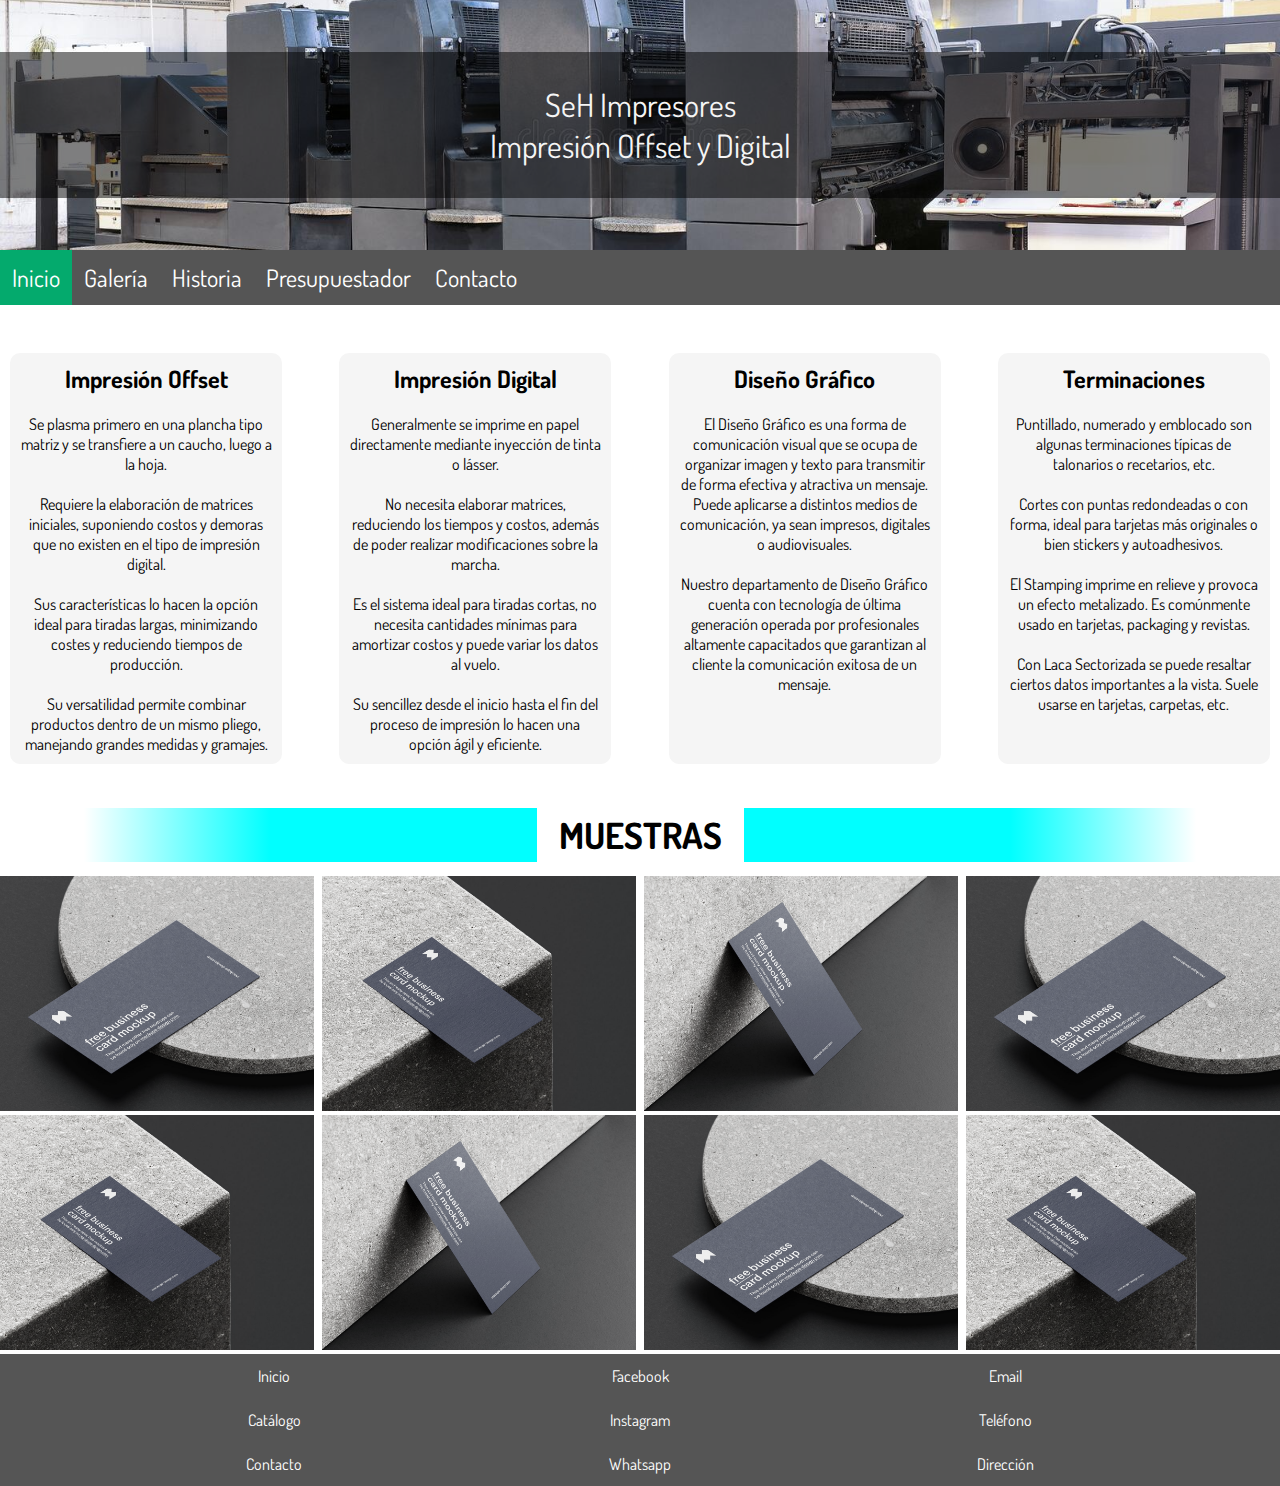
<file: index.html>
<!DOCTYPE html>
<html lang="en">

<head>
    <meta charset="UTF-8">
    <meta http-equiv="X-UA-Compatible" content="IE=edge">
    <meta name="viewport" content="width=device-width, initial-scale=1.0">
    <link rel="stylesheet" href="main.css">

    <title>SeH Impresores - Inicio</title>

    <link rel="stylesheet" href="https://use.fontawesome.com/releases/v5.8.1/css/all.css" integrity="sha384-50oBUHEmvpQ+1lW4y57PTFmhCaXp0ML5d60M1M7uH2+nqUivzIebhndOJK28anvf" crossorigin="anonymous">

    <link rel="preconnect" href="https://fonts.googleapis.com">
    <link rel="preconnect" href="https://fonts.gstatic.com" crossorigin>
    <link href="https://fonts.googleapis.com/css2?family=Dosis:wght@600&display=swap" rel="stylesheet">

</head>

<body>
    <div id="main">

        <header class="section">
            <div id="main-photo">
                <div id="title">
                    <span>SeH Impresores</span>
                    <br>
                    <span>Impresión Offset y Digital</span>
                </div>
            </div>

        </header>

        <div class="navbar">
            <a href="#" class="active"><i class="fa fa-fw fa-home"></i> Inicio</a>
            <a href="gallery.html"><i class="fas fa-tags"></i> Galería</a>
            <a href="history.html"><i class="fas fa-university"></i> Historia</a>
            <a href="budget.html"><i class="fas fa-wallet"></i> Presupuestador</a>
            <a href="contact.html"><i class="fas fa-id-card-alt"></i> Contacto</a>
        </div>

        <div class="section" id="menu">
            <div class="menuitem" id="offset">
                <i class="fas fa-fill-drip" id="offset-icon"></i>
                <h2>Impresión Offset</h2>
                <br>
                <li>Se plasma primero en una plancha tipo matriz y se transfiere a un caucho, luego a la hoja.</li>
                <br>
                <li>Requiere la elaboración de matrices iniciales, suponiendo costos y demoras que no existen en el tipo de impresión digital.</li>
                <br>
                <li>Sus características lo hacen la opción ideal para tiradas largas, minimizando costes y reduciendo tiempos de producción.</li>
                <br>
                <li>Su versatilidad permite combinar productos dentro de un mismo pliego, manejando grandes medidas y gramajes.
                </li>
            </div>
            <div class="menuitem" id="digital">
                <i class="fas fa-tint" id="digital-icon"></i>
                <h2>Impresión Digital</h2><br>
                <li>Generalmente se imprime en papel directamente mediante inyección de tinta o lásser.</li><br>
                <li>No necesita elaborar matrices, reduciendo los tiempos y costos, además de poder realizar modificaciones sobre la marcha.</li><br>
                <li>Es el sistema ideal para tiradas cortas, no necesita cantidades mínimas para amortizar costos y puede variar los datos al vuelo.</li><br>
                <li>Su sencillez desde el inicio hasta el fin del proceso de impresión lo hacen una opción ágil y eficiente.
                </li>
            </div>
            <div class="menuitem" id="design">
                <i class="fas fa-pencil-ruler" id="design-icon"></i>
                <h2>Diseño Gráfico</h2><br>
                <p>El Diseño Gráfico es una forma de comunicación visual que se ocupa de organizar imagen y texto para transmitir de forma efectiva y atractiva un mensaje. Puede aplicarse a distintos medios de comunicación, ya sean impresos, digitales o
                    audiovisuales.
                </p><br>
                <p>Nuestro departamento de Diseño Gráfico cuenta con tecnología de última generación operada por profesionales altamente capacitados que garantizan al cliente la comunicación exitosa de un mensaje.
                </p>
            </div>
            <div class="menuitem" id="extras">
                <i class="fas fa-cogs" id="extras-icon"></i>
                <h2>Terminaciones</h2><br>
                <li>Puntillado, numerado y emblocado son algunas terminaciones típicas de talonarios o recetarios, etc.
                </li><br>
                <li>Cortes con puntas redondeadas o con forma, ideal para tarjetas más originales o bien stickers y autoadhesivos.
                </li><br>
                <li>El Stamping imprime en relieve y provoca un efecto metalizado. Es comúnmente usado en tarjetas, packaging y revistas.</li><br>
                <li>Con Laca Sectorizada se puede resaltar ciertos datos importantes a la vista. Suele usarse en tarjetas, carpetas, etc.
                </li>
            </div>
        </div>


        <div id="gallery-title">
            <span id="gallery-title-bar-left"></span>
            <h2 class="title-hover">MUESTRAS</h2>
            <span id="gallery-title-bar-right"></span>
        </div>

        <div id="gallery">
            <div class="foto insta-img inflex">
                <a href="" class="mockup"><img src="card1.jpg" alt=""></a>
            </div>
            <div class="foto insta-img inflex">
                <a href="" class="mockup"><img src="card2.jpg" alt=""></a>
            </div>
            <div class="foto insta-img inflex">
                <a href="" class="mockup"><img src="card3.jpg" alt=""></a>
            </div>
            <div class="foto insta-img inflex">
                <a href="" class="mockup"><img src="card1.jpg" alt=""></a>
            </div>
            <div class="foto insta-img inflex">
                <a href="" class="mockup"><img src="card2.jpg" alt=""></a>
            </div>
            <div class="foto insta-img inflex">
                <a href="" class="mockup"><img src="card3.jpg" alt=""></a>
            </div>
            <div class="foto insta-img inflex">
                <a href="" class="mockup"><img src="card1.jpg" alt=""></a>
            </div>
            <div class="foto insta-img inflex">
                <a href="" class="mockup"><img src="card2.jpg" alt=""></a>
            </div>

        </div>
        <div class="footer">
            <div class="foot">
                <a href="#" class=""><i class="fa fa-fw fa-home"></i> Inicio</a>
                <a href="gallery.html" class=""><i class="fa fa-tags"></i> Catálogo</a>
                <a href="contact.html" class=""><i class="fa fa-id-card-alt"></i> Contacto</a>
            </div>
            <div class="foot">
                <a href="https://m.facebook.com/sehimpresores/?locale2=es_LA" class=""><i class="fab fa-facebook"></i> Facebook</a>
                <a href="https://www.instagram.com/sehimpresores/?hl=es" class=""><i class="fab fa-instagram"></i> Instagram</a>
                <a href="#" class=""><i class="fab fa-whatsapp"></i> Whatsapp</a>
            </div>
            <div class="foot">
                <a href="mailto:sehimpresores@gmail.com?Subject=Consulta%20vía%20Web" class=""><i class="far fa-envelope"></i> Email</a>
                <a href="#" class=""><i class="fas fa-phone"></i> Teléfono</a>
                <a href="#" class=""><i class="fas fa-map-marked-alt"></i> Dirección</a>
            </div>
        </div>
    </div>
    <script src="main.js"></script>
</body>

</html>
</file>
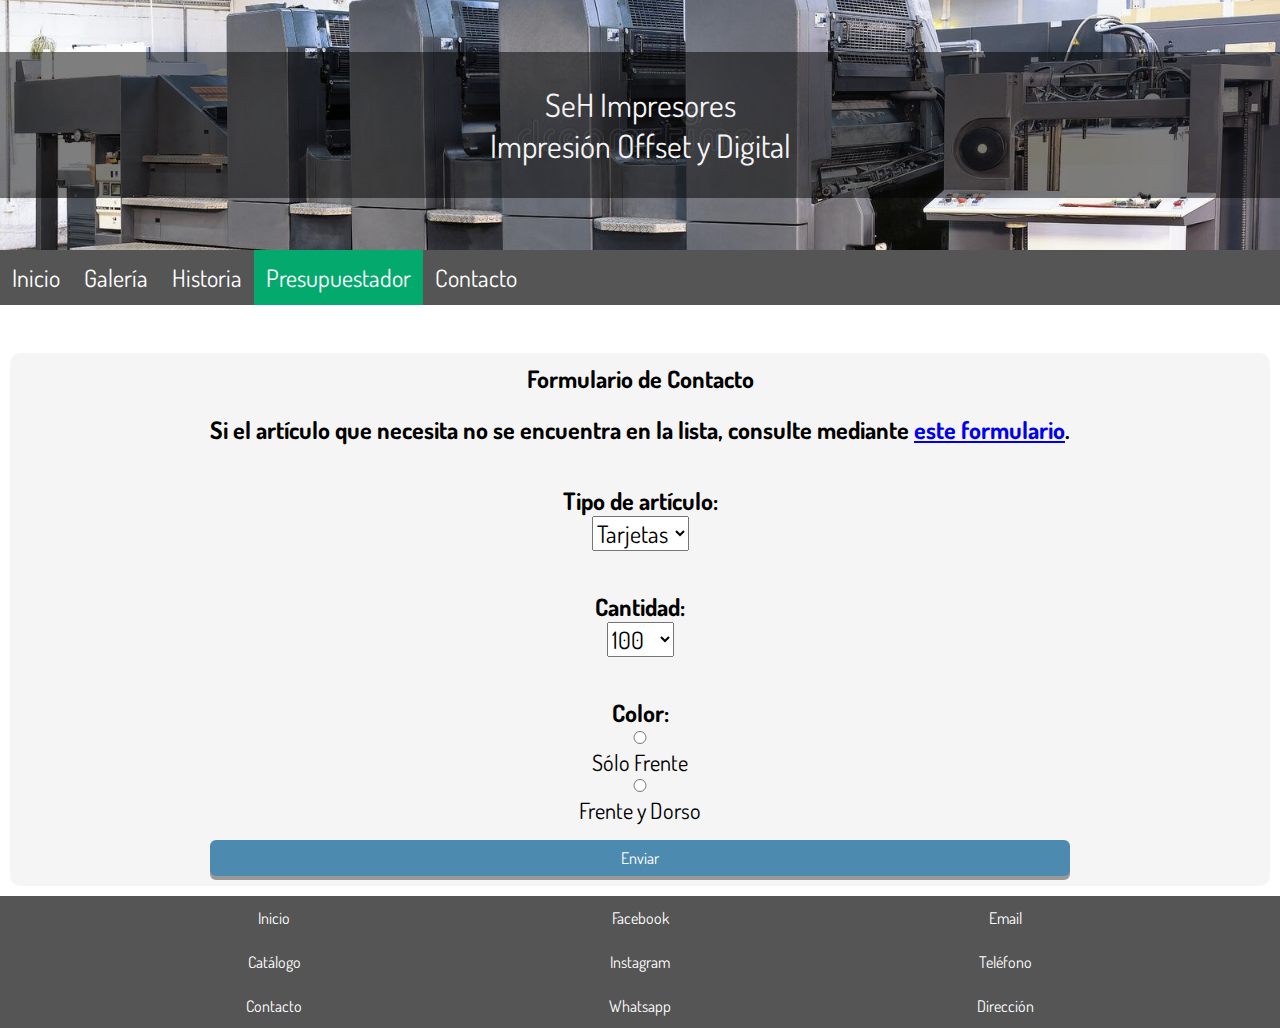
<file: budget.html>
<!DOCTYPE html>
<html lang="en">

<head>
    <meta charset="UTF-8">
    <meta http-equiv="X-UA-Compatible" content="IE=edge">
    <meta name="viewport" content="width=device-width, initial-scale=1.0">
    <link rel="stylesheet" href="main.css">

    <title>SeH Impresores - Contacto</title>

    <link rel="stylesheet" href="https://use.fontawesome.com/releases/v5.8.1/css/all.css" integrity="sha384-50oBUHEmvpQ+1lW4y57PTFmhCaXp0ML5d60M1M7uH2+nqUivzIebhndOJK28anvf" crossorigin="anonymous">

    <link rel="preconnect" href="https://fonts.googleapis.com">
    <link rel="preconnect" href="https://fonts.gstatic.com" crossorigin>
    <link href="https://fonts.googleapis.com/css2?family=Dosis:wght@600&display=swap" rel="stylesheet">
</head>

<body>
    <div id="main">
        <header class="section">
            <div id="main-photo">
                <div id="title">
                    <span>SeH Impresores</span>
                    <br>
                    <span>Impresión Offset y Digital</span>
                </div>
            </div>

        </header>

        <div class="navbar">
            <a href="index.html"><i class="fa fa-fw fa-home"></i> Inicio</a>
            <a href="gallery.html"><i class="fas fa-tags"></i> Galería</a>
            <a href="history.html"><i class="fas fa-university"></i> Historia</a>
            <a href="#" class="active"><i class="fas fa-wallet"></i> Presupuestador</a>
            <a href="contact.html"><i class="fas fa-id-card-alt"></i> Contacto</a>
        </div>
    </div>
    <div class="section" id="menu2">
        <div class="menuitem3" id="form">
            <i class="fas fa-tasks"></i>
            <h2>Formulario de Contacto</h2>
            <br>
            <form name="web-form2" action="/index.html" onsubmit="return validateForm2()" method="post">
                <h2>Si el artículo que necesita no se encuentra en la lista, consulte mediante <a href="contact.html">este formulario</a>.</h2>
                <br><br>
                <h2>Tipo de artículo:</h2>
                <select class="budget-selector" name="articles" id="articles">
                    <option value="tarjetas">Tarjetas</option>
                    <option value="facturas">Facturas</option>
                    <option value="folletos">Folletos</option>
                </select><br><br><br>
                <h2>Cantidad:</h2>
                <select class="budget-selector" name="amount" id="amount">
                    <option value="100">100</option>
                    <option value="250">250</option>
                    <option value="500">500</option>
                    <option value="1000">1000</option>
                </select><br><br><br>
                <h2>Color:</h2>
                <input type="radio" id="front" name="front-or-back" value="front">
                <label for="front" style="font-size: 1.4em;">Sólo Frente</label><br>
                <input type="radio" id="front-back" name="front-or-back" value="front-back">
                <label for="front-back" style="font-size: 1.4em;">Frente y Dorso</label><br>
                <input type="submit" value="Enviar" id="btn-send" style="margin-top: 1em;">
            </form>
        </div>
    </div>
    <div class="footer">
        <div class="foot">
            <a href="#" class=""><i class="fa fa-fw fa-home"></i> Inicio</a>
            <a href="gallery.html" class=""><i class="fa fa-tags"></i> Catálogo</a>
            <a href="contact.html" class=""><i class="fa fa-id-card-alt"></i> Contacto</a>
        </div>
        <div class="foot">
            <a href="https://m.facebook.com/sehimpresores/?locale2=es_LA" class=""><i class="fab fa-facebook"></i>
                Facebook</a>
            <a href="https://www.instagram.com/sehimpresores/?hl=es" class=""><i class="fab fa-instagram"></i>
                Instagram</a>
            <a href="#" class=""><i class="fab fa-whatsapp"></i> Whatsapp</a>
        </div>
        <div class="foot">
            <a href="mailto:sehimpresores@gmail.com?Subject=Consulta%20vía%20Web" class=""><i
                    class="far fa-envelope"></i> Email</a>
            <a href="#" class=""><i class="fas fa-phone"></i> Teléfono</a>
            <a href="#" class=""><i class="fas fa-map-marked-alt"></i> Dirección</a>
        </div>
    </div>
    <script src="main.js"></script>
</body>

</html>
</file>
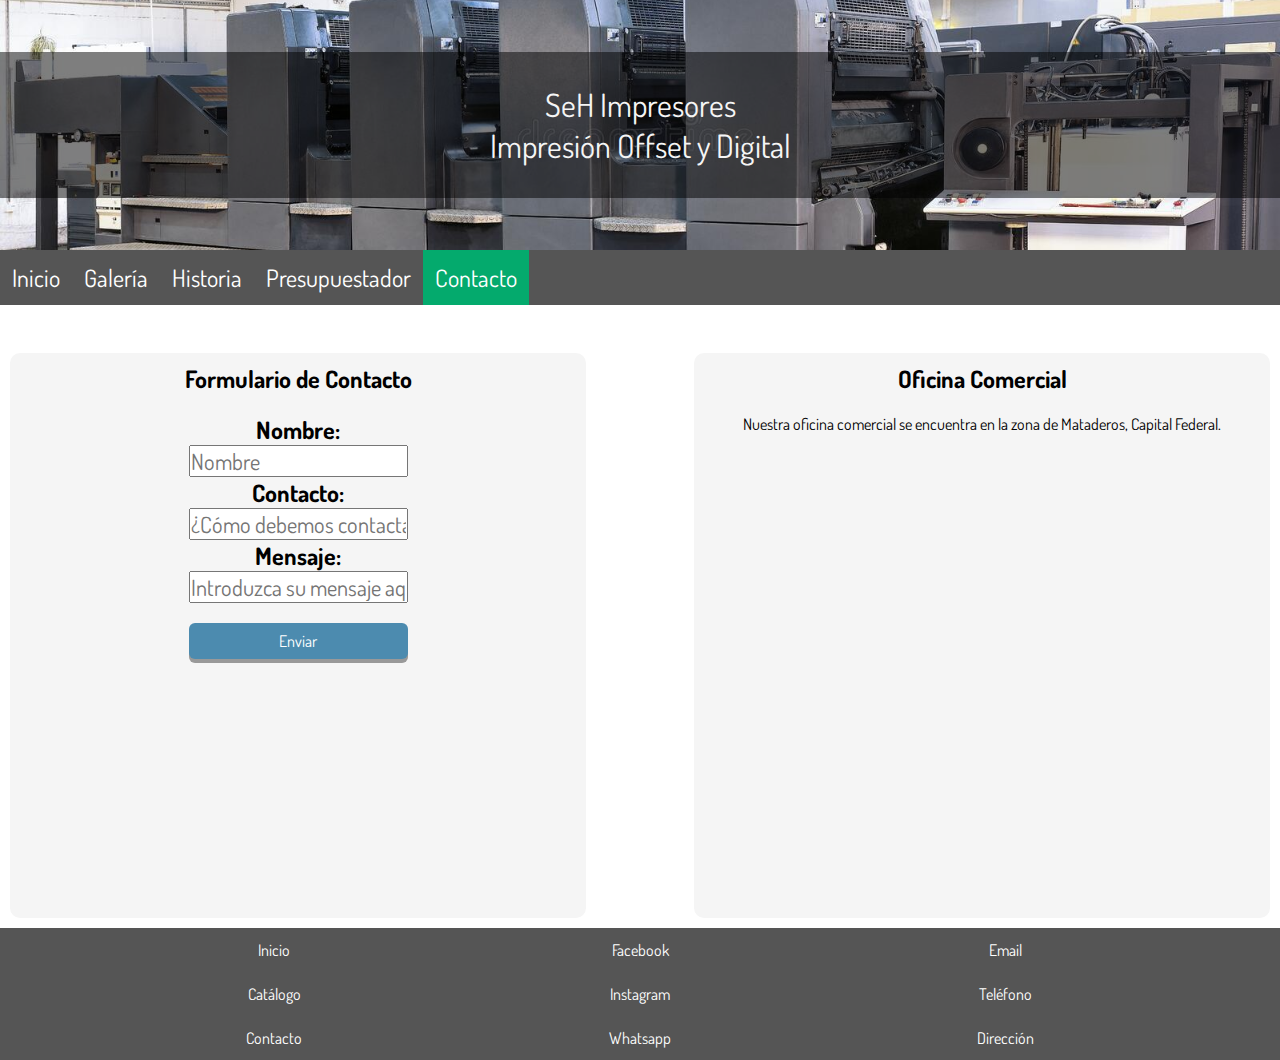
<file: contact.html>
<!DOCTYPE html>
<html lang="en">

<head>
    <meta charset="UTF-8">
    <meta http-equiv="X-UA-Compatible" content="IE=edge">
    <meta name="viewport" content="width=device-width, initial-scale=1.0">
    <link rel="stylesheet" href="main.css">

    <title>SeH Impresores - Contacto</title>

    <link rel="stylesheet" href="https://use.fontawesome.com/releases/v5.8.1/css/all.css" integrity="sha384-50oBUHEmvpQ+1lW4y57PTFmhCaXp0ML5d60M1M7uH2+nqUivzIebhndOJK28anvf" crossorigin="anonymous">

    <link rel="preconnect" href="https://fonts.googleapis.com">
    <link rel="preconnect" href="https://fonts.gstatic.com" crossorigin>
    <link href="https://fonts.googleapis.com/css2?family=Dosis:wght@600&display=swap" rel="stylesheet">
</head>

<body>
    <div id="main">
        <header class="section">
            <div id="main-photo">
                <div id="title">
                    <span>SeH Impresores</span>
                    <br>
                    <span>Impresión Offset y Digital</span>
                </div>
            </div>

        </header>

        <div class="navbar">
            <a href="index.html"><i class="fa fa-fw fa-home"></i> Inicio</a>
            <a href="gallery.html"><i class="fas fa-tags"></i> Galería</a>
            <a href="history.html"><i class="fas fa-university"></i> Historia</a>
            <a href="budget.html"><i class="fas fa-wallet"></i> Presupuestador</a>
            <a href="#" class="active"><i class="fas fa-id-card-alt"></i> Contacto</a>
        </div>
    </div>
    <div class="section" id="menu">
        <div class="menuitem2" id="form">
            <i class="far fa-paper-plane"></i>
            <h2>Formulario de Contacto</h2>
            <br>
            <form name="web-form" action="/index.html" onsubmit="return validateForm()" method="post">

                <h2>Nombre:</h2><input type="text" id="name" name="name" placeholder="Nombre" required><br>
                <h2>Contacto:</h2><input type="text" id="contact" name="contact" placeholder="¿Cómo debemos contactarte?" required><br>
                <h2>Mensaje:</h2><input type="text" id="msg" name="msg" placeholder="Introduzca su mensaje aquí..." required>
                <br><br>

                <input type="submit" value="Enviar" id="btn-send">
            </form>

        </div>

        <div class="menuitem2" id="map">
            <i class="far fa-building"></i>
            <h2>Oficina Comercial</h2>
            <br>
            <li>Nuestra oficina comercial se encuentra en la zona de Mataderos, Capital Federal.</li>
            <br>
            <iframe src="https://www.google.com/maps/embed?pb=!1m18!1m12!1m3!1d7158.166332916092!2d-58.491463213698665!3d-34.65385268131425!2m3!1f0!2f0!3f0!3m2!1i1024!2i768!4f13.1!3m3!1m2!1s0x0%3A0x56acde1ba6b460ea!2sSeH%20Impresores!5e0!3m2!1ses!2sar!4v1635099883476!5m2!1ses!2sar"
                width="80%" height="450" style="border:0;" allowfullscreen="" loading="lazy"></iframe>
        </div>

    </div>
    <div class="footer">
        <div class="foot">
            <a href="#" class=""><i class="fa fa-fw fa-home"></i> Inicio</a>
            <a href="gallery.html" class=""><i class="fa fa-tags"></i> Catálogo</a>
            <a href="contact.html" class=""><i class="fa fa-id-card-alt"></i> Contacto</a>
        </div>
        <div class="foot">
            <a href="https://m.facebook.com/sehimpresores/?locale2=es_LA" class=""><i class="fab fa-facebook"></i>
                Facebook</a>
            <a href="https://www.instagram.com/sehimpresores/?hl=es" class=""><i class="fab fa-instagram"></i>
                Instagram</a>
            <a href="#" class=""><i class="fab fa-whatsapp"></i> Whatsapp</a>
        </div>
        <div class="foot">
            <a href="mailto:sehimpresores@gmail.com?Subject=Consulta%20vía%20Web" class=""><i
                    class="far fa-envelope"></i> Email</a>
            <a href="#" class=""><i class="fas fa-phone"></i> Teléfono</a>
            <a href="#" class=""><i class="fas fa-map-marked-alt"></i> Dirección</a>
        </div>
    </div>
    <script src="main.js"></script>
</body>

</html>
</file>
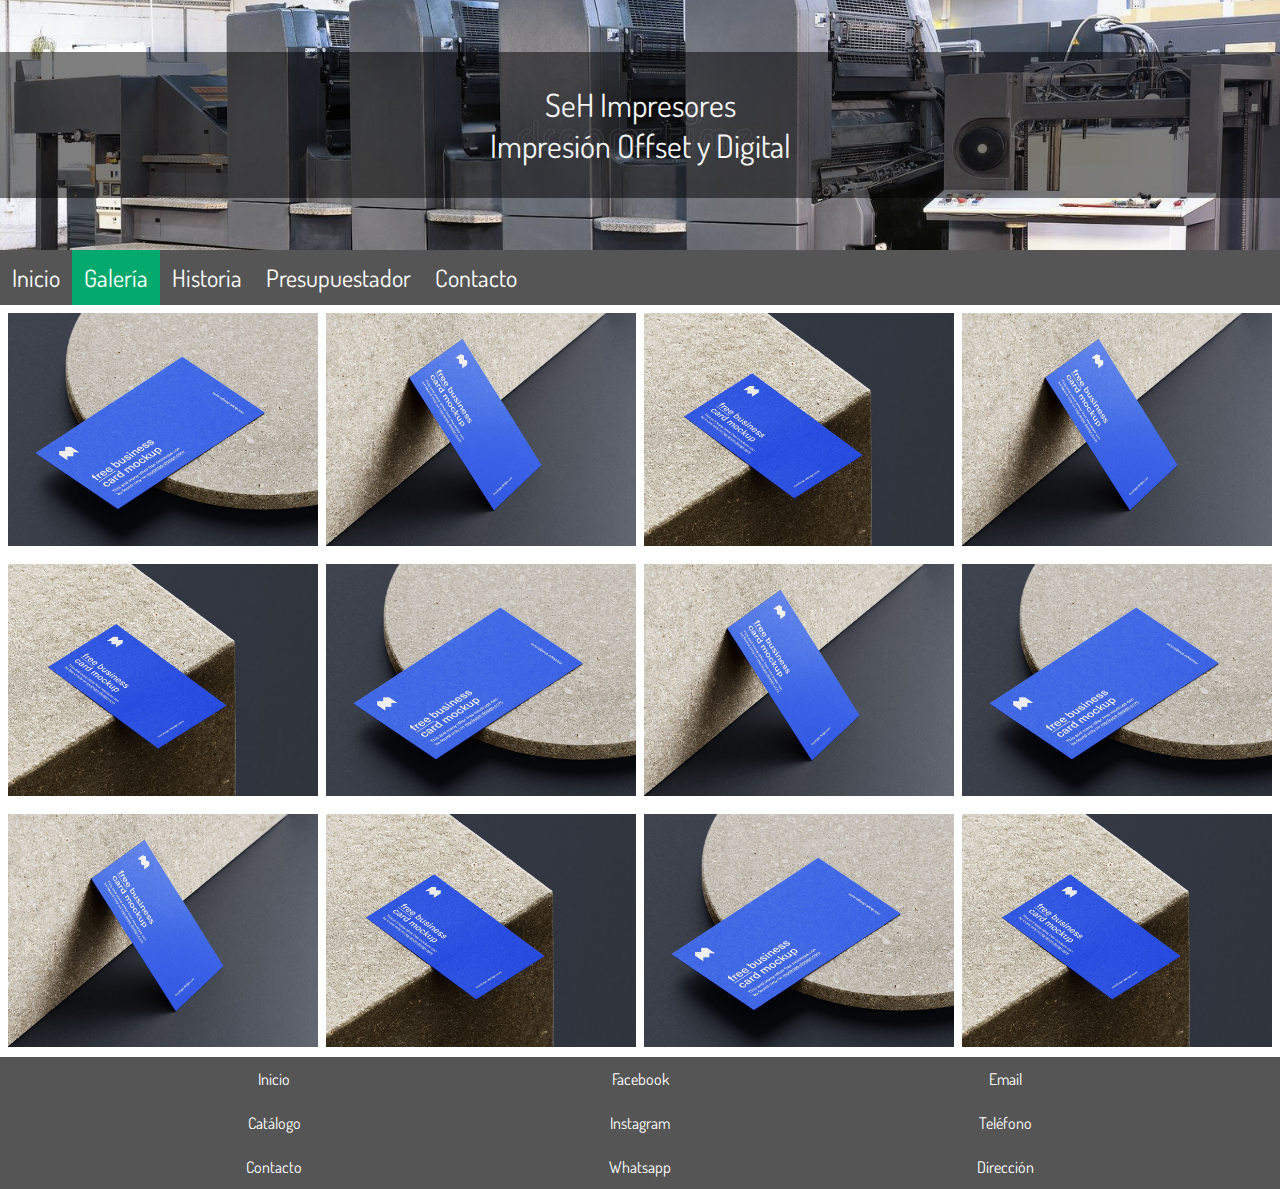
<file: gallery.html>
<!DOCTYPE html>
<html lang="en">

<head>
    <meta charset="UTF-8">
    <meta http-equiv="X-UA-Compatible" content="IE=edge">
    <meta name="viewport" content="width=device-width, initial-scale=1.0">
    <link rel="stylesheet" href="main.css">

    <title>SeH Impresores - Galería</title>

    <link rel="stylesheet" href="https://use.fontawesome.com/releases/v5.8.1/css/all.css" integrity="sha384-50oBUHEmvpQ+1lW4y57PTFmhCaXp0ML5d60M1M7uH2+nqUivzIebhndOJK28anvf" crossorigin="anonymous">

    <link rel="preconnect" href="https://fonts.googleapis.com">
    <link rel="preconnect" href="https://fonts.gstatic.com" crossorigin>
    <link href="https://fonts.googleapis.com/css2?family=Dosis:wght@600&display=swap" rel="stylesheet">
</head>

<body>
    <div id="main">
        <header class="section">
            <div id="main-photo">
                <div id="title">
                    <span>SeH Impresores</span>
                    <br>
                    <span>Impresión Offset y Digital</span>
                </div>
            </div>

        </header>

        <div class="navbar">
            <a href="index.html"><i class="fa fa-fw fa-home"></i> Inicio</a>
            <a href="#" class="active"><i class="fas fa-tags"></i> Galería</a>
            <a href="history.html"><i class="fas fa-university"></i> Historia</a>
            <a href="budget.html"><i class="fas fa-wallet"></i> Presupuestador</a>
            <a href="contact.html"><i class="fas fa-id-card-alt"></i> Contacto</a>
        </div>

        <div class="row">
            <div class="column">
                <img src="card1.jpg" style="width:100%">
                <img src="card2.jpg" style="width:100%">
                <img src="card3.jpg" style="width:100%">

            </div>
            <div class="column">
                <img src="card3.jpg" style="width:100%">
                <img src="card1.jpg" style="width:100%">
                <img src="card2.jpg" style="width:100%">
            </div>
            <div class="column">
                <img src="card2.jpg" style="width:100%">
                <img src="card3.jpg" style="width:100%">
                <img src="card1.jpg" style="width:100%">
            </div>
            <div class="column">
                <img src="card3.jpg" style="width:100%">
                <img src="card1.jpg" style="width:100%">
                <img src="card2.jpg" style="width:100%">
            </div>

        </div>
        <div class="footer">
            <div class="foot">
                <a href="#" class=""><i class="fa fa-fw fa-home"></i> Inicio</a>
                <a href="gallery.html" class=""><i class="fa fa-tags"></i> Catálogo</a>
                <a href="contact.html" class=""><i class="fa fa-id-card-alt"></i> Contacto</a>
            </div>
            <div class="foot">
                <a href="https://m.facebook.com/sehimpresores/?locale2=es_LA" class=""><i class="fab fa-facebook"></i>
                    Facebook</a>
                <a href="https://www.instagram.com/sehimpresores/?hl=es" class=""><i class="fab fa-instagram"></i>
                    Instagram</a>
                <a href="#" class=""><i class="fab fa-whatsapp"></i> Whatsapp</a>
            </div>
            <div class="foot">
                <a href="mailto:sehimpresores@gmail.com?Subject=Consulta%20vía%20Web" class=""><i
                        class="far fa-envelope"></i> Email</a>
                <a href="#" class=""><i class="fas fa-phone"></i> Teléfono</a>
                <a href="#" class=""><i class="fas fa-map-marked-alt"></i> Dirección</a>
            </div>
        </div>
        <script src="main.js"></script>
</body>

</html>
</file>
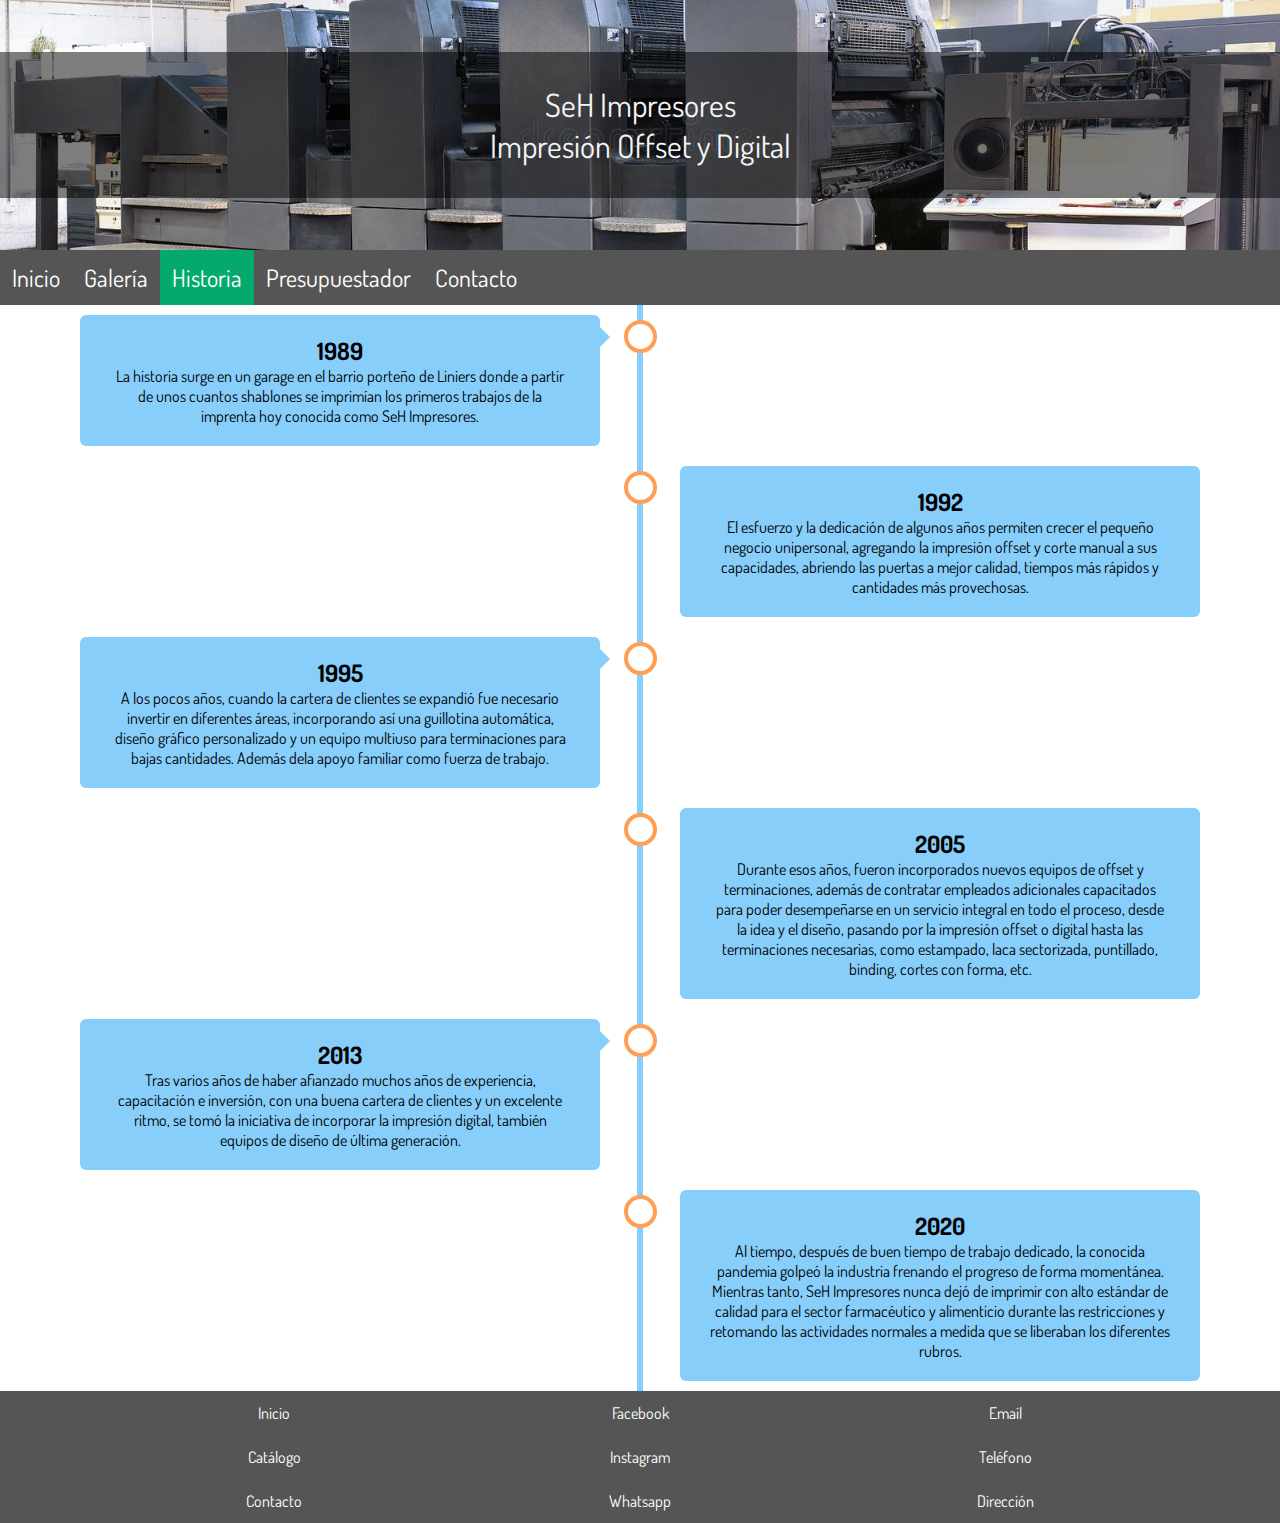
<file: history.html>
<!DOCTYPE html>
<html lang="en">

<head>
    <meta charset="UTF-8">
    <meta http-equiv="X-UA-Compatible" content="IE=edge">
    <meta name="viewport" content="width=device-width, initial-scale=1.0">

    <link rel="stylesheet" href="main.css">

    <title>SeH Impresores - Historia</title>

    <link rel="stylesheet" href="https://use.fontawesome.com/releases/v5.8.1/css/all.css" integrity="sha384-50oBUHEmvpQ+1lW4y57PTFmhCaXp0ML5d60M1M7uH2+nqUivzIebhndOJK28anvf" crossorigin="anonymous">

    <link rel="preconnect" href="https://fonts.googleapis.com">
    <link rel="preconnect" href="https://fonts.gstatic.com" crossorigin>
    <link href="https://fonts.googleapis.com/css2?family=Dosis:wght@600&display=swap" rel="stylesheet">
</head>

<body>
    <div id="main">
        <header class="section">
            <div id="main-photo">
                <div id="title">
                    <span>SeH Impresores</span>
                    <br>
                    <span>Impresión Offset y Digital</span>
                </div>
            </div>

        </header>

        <div class="navbar">
            <a href="index.html"><i class="fa fa-fw fa-home"></i> Inicio</a>
            <a href="gallery.html"><i class="fas fa-tags"></i> Galería</a>
            <a href="#" class="active"><i class="fas fa-university"></i> Historia</a>
            <a href="budget.html"><i class="fas fa-wallet"></i> Presupuestador</a>
            <a href="contact.html"><i class="fas fa-id-card-alt"></i> Contacto</a>
        </div>
    </div>

    <div class="timeline">
        <div class="container left">
            <div class="content">
                <h2>1989</h2>
                <p>La historia surge en un garage en el barrio porteño de Liniers donde a partir de unos cuantos shablones se imprimían los primeros trabajos de la imprenta hoy conocida como SeH Impresores.</p>
                <i class="fas fa-brush"></i>
            </div>

        </div>
        <div class="container right">
            <div class="content">
                <h2>1992</h2>
                <p>El esfuerzo y la dedicación de algunos años permiten crecer el pequeño negocio unipersonal, agregando la impresión offset y corte manual a sus capacidades, abriendo las puertas a mejor calidad, tiempos más rápidos y cantidades más provechosas.</p>
                <i class="fas fa-eye-dropper"></i>
            </div>
        </div>
        <div class="container left">
            <div class="content">
                <h2>1995</h2>
                <p>A los pocos años, cuando la cartera de clientes se expandió fue necesario invertir en diferentes áreas, incorporando así una guillotina automática, diseño gráfico personalizado y un equipo multiuso para terminaciones para bajas cantidades.
                    Además dela apoyo familiar como fuerza de trabajo.</p>
                <i class="fas fa-network-wired"></i>
            </div>
        </div>
        <div class="container right">
            <div class="content">
                <h2>2005</h2>
                <p>Durante esos años, fueron incorporados nuevos equipos de offset y terminaciones, además de contratar empleados adicionales capacitados para poder desempeñarse en un servicio integral en todo el proceso, desde la idea y el diseño, pasando
                    por la impresión offset o digital hasta las terminaciones necesarias, como estampado, laca sectorizada, puntillado, binding, cortes con forma, etc.</p>
                <i class="fab fa-uniregistry"></i>
            </div>
        </div>
        <div class="container left">
            <div class="content">
                <h2>2013</h2>
                <p>Tras varios años de haber afianzado muchos años de experiencia, capacitación e inversión, con una buena cartera de clientes y un excelente ritmo, se tomó la iniciativa de incorporar la impresión digital, también equipos de diseño de última
                    generación.
                </p>
                <i class="fas fa-mouse-pointer"></i>
            </div>
        </div>
        <div class="container right">
            <div class="content">
                <h2>2020</h2>
                <p>Al tiempo, después de buen tiempo de trabajo dedicado, la conocida pandemia golpeó la industria frenando el progreso de forma momentánea. Mientras tanto, SeH Impresores nunca dejó de imprimir con alto estándar de calidad para el sector
                    farmacéutico y alimenticio durante las restricciones y retomando las actividades normales a medida que se liberaban los diferentes rubros.</p>
                <i class="fas fa-head-side-mask"></i>
            </div>
        </div>
    </div>

    </div>
    <div class="footer">
        <div class="foot">
            <a href="#" class=""><i class="fa fa-fw fa-home"></i> Inicio</a>
            <a href="gallery.html" class=""><i class="fa fa-tags"></i> Catálogo</a>
            <a href="contact.html" class=""><i class="fa fa-id-card-alt"></i> Contacto</a>
        </div>
        <div class="foot">
            <a href="https://m.facebook.com/sehimpresores/?locale2=es_LA" class=""><i class="fab fa-facebook"></i>
                Facebook</a>
            <a href="https://www.instagram.com/sehimpresores/?hl=es" class=""><i class="fab fa-instagram"></i>
                Instagram</a>
            <a href="#" class=""><i class="fab fa-whatsapp"></i> Whatsapp</a>
        </div>
        <div class="foot">
            <a href="mailto:sehimpresores@gmail.com?Subject=Consulta%20vía%20Web" class=""><i
                    class="far fa-envelope"></i> Email</a>
            <a href="#" class=""><i class="fas fa-phone"></i> Teléfono</a>
            <a href="#" class=""><i class="fas fa-map-marked-alt"></i> Dirección</a>
        </div>
    </div>
    <script src="main.js"></script>
</body>

</html>
</file>
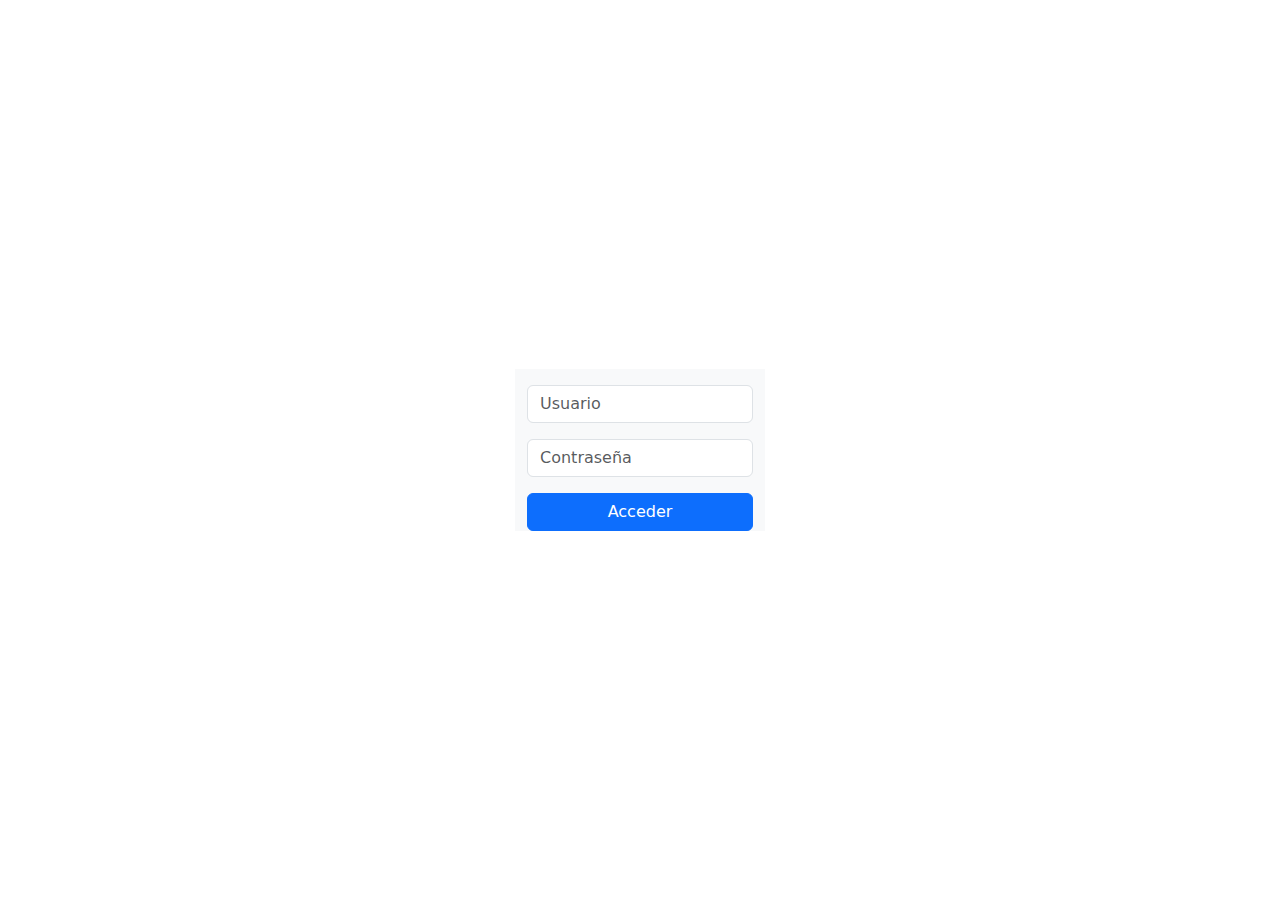
<file: login.html>
<!DOCTYPE html>
<html lang="en">

<head>
    <meta charset="UTF-8">
    <meta http-equiv="X-UA-Compatible" content="IE=edge">
    <meta name="viewport" content="width=device-width, initial-scale=1.0">

    <link href="https://cdn.jsdelivr.net/npm/bootstrap@5.1.2/dist/css/bootstrap.min.css" rel="stylesheet">
    <script src="https://cdn.jsdelivr.net/npm/bootstrap@5.1.2/dist/js/bootstrap.bundle.min.js"></script>

    <title>SeH Impresores - Ingreso</title>

    <link rel="preconnect" href="https://fonts.googleapis.com">
    <link rel="preconnect" href="https://fonts.gstatic.com" crossorigin>
    <link href="https://fonts.googleapis.com/css2?family=Dosis:wght@600&display=swap" rel="stylesheet">
</head>

<body>
    <div class="container">
        <div class="row vh-100 justify-content-center align-items-center">
            <div class="col-auto bg-light p5">
                <form action="" method="get">
                    <div class="input-group p2 mt-3">
                        <input type="text" class="form-control" placeholder="Usuario">
                    </div>
                    <div class="input-group p2 mt-3">
                        <input type="password" class="form-control" placeholder="Contraseña">
                    </div>
                    <input type="button" class="btn mt-3 btn-primary w-100" onclick="validateForm3()" value="Acceder">
                </form>
            </div>
        </div>
    </div>
    <script src="main.js"></script>
</body>

</html>
</file>
<file: main.css>
*,
html {
    max-width: 100vw;
    top: 0px;
    left: 0px;
    padding: 0;
    margin: 0;
    font-family: 'Dosis', sans-serif;
    box-sizing: border-box;
}

body {
    background-color: white;
}

#title {
    background-color: rgba(0, 0, 0, .5);
    padding: 1em;
    text-align: center;
    font-size: 2em;
}

.title-hover {
    transition: transform 1s;
    margin: 8px;
}

.title-hover:hover {
    transform: scale(1.2);
}

header {
    display: grid;
    grid-template-columns: 2fr 1fr;
    grid-template-rows: repeat(2, 1fr);
    gap: 5px;
    min-height: 250px;
}

.navbar {
    width: 100%;
    background-color: #555;
    overflow: auto;
}

.navbar a {
    float: left;
    text-align: center;
    padding: 12px;
    color: white;
    text-decoration: none;
    font-size: 1.5em;
    transition: background-color 0.5s;
}

.navbar a:hover {
    background-color: #000;
}

.active {
    background-color: #04AA6D;
}

#main-photo {
    background-image: url("wall_print.jpg");
    grid-column: 1/3;
    grid-row: 1/3;
    background-position: center;
    background-repeat: no-repeat;
    background-size: cover;
    color: whitesmoke;
    display: flex;
    flex-flow: column;
    justify-content: center;
}

#menu {
    display: flex;
    justify-content: space-between;
    flex-wrap: wrap;
}

#menu2 {
    display: flex;
    justify-content: space-between;
    flex-wrap: wrap;
}

#menu i {
    font-size: 3em;
}

#menu i:hover {
    animation-name: cmyk;
    animation-duration: 5s;
    animation-iteration-count: infinite;
    animation-direction: alternate-reverse;
    animation-timing-function: linear;
}

@keyframes cmyk {
    0% {
        opacity: 0%;
    }
    20% {
        opacity: 20%;
    }
    40% {
        opacity: 40%;
    }
    60% {
        opacity: 60%;
    }
    80% {
        opacity: 80%;
    }
}

.menuitem {
    background-color: rgb(245, 245, 245);
    text-align: center;
    border-radius: 10px;
    max-width: calc(85% / 4);
    padding: 10px;
    list-style-type: none;
    margin: 10px;
    margin-top: 3em;
    transition: box-shadow 0.6s;
}

.menuitem2 {
    background-color: rgb(245, 245, 245);
    text-align: center;
    border-radius: 10px;
    width: 45%;
    padding: 10px;
    list-style-type: none;
    margin: 10px;
    margin-top: 3em;
    transition: box-shadow 0.6s;
}

.menuitem3 {
    background-color: rgb(245, 245, 245);
    text-align: center;
    border-radius: 10px;
    width: 100%;
    padding: 10px;
    list-style-type: none;
    margin: 10px;
    margin-top: 3em;
    transition: box-shadow 0.6s;
}

.budget-selector {
    font-size: 1.5em;
}

#offset-icon {
    color: cyan;
}

#digital-icon {
    color: magenta;
}

#design-icon {
    color: yellow;
}

#extras-icon {
    color: black;
}

input {
    width: 100%;
    font-size: 1.4em;
}

.menuitem:hover {
    box-shadow: 0 4px 8px 0 rgba(0, 0, 0, 0.2), 0 6px 20px 0 rgba(0, 0, 0, 0.19);
}

img {
    width: 100%;
}

.icon {
    max-width: 60px;
}

#gallery-title {
    display: grid;
    grid-template-columns: 1fr auto 1fr;
    grid-template-rows: 1fr;
    margin: 30px 0px 10px;
    font-weight: bold;
    font-size: 1.5em;
}

#gallery-title-bar-left {
    background: linear-gradient(90deg, white 15%, cyan 50%, cyan 100%);
    margin: 4px;
    margin-right: 14px;
}

#gallery-title-bar-right {
    background: linear-gradient(270deg, white 15%, cyan 50%, cyan 100%);
    margin: 4px;
    margin-left: 14px;
}

@keyframes animateBg {
    0% {
        background-position: 0 0;
    }
    100% {
        background-position: 100% 0;
    }
}

#gallery {
    display: flex;
    flex-wrap: wrap;
    justify-content: space-between;
    margin-right: 5px 0px;
}

.inflex {
    min-width: 150px;
    max-width: calc(98% / 4);
}

.mockup {
    filter: grayscale(90%);
    transition: filter 0.5s;
}

.mockup:hover {
    filter: grayscale(0%);
}

.footer {
    width: 100%;
    background-color: #555;
    overflow: auto;
    text-align: center;
}

.foot {
    width: calc(85% / 3);
    display: inline-block;
}

.foot a {
    display: block;
    justify-content: space-between;
    flex: wrap;
    text-align: center;
    padding: 12px;
    color: white;
    text-decoration: none;
    transition: background-color 0.5s;
}

.foot a:hover {
    background-color: #000;
}

.row {
    display: flex;
    flex-wrap: wrap;
    padding: 0 4px;
}

.column {
    flex: 25%;
    max-width: 25%;
    padding: 0 4px;
}

.column img {
    margin-top: 8px;
    vertical-align: middle;
    width: 100%;
    transition: transform .2s;
    margin-bottom: 10px;
}

.column img:hover {
    transform: scale(1.1);
}

#btn-send {
    display: inline-block;
    padding: 8px 12px;
    font-size: 16px;
    cursor: pointer;
    text-align: center;
    text-decoration: none;
    outline: none;
    color: #fff;
    background-color: #4c8baf;
    border: none;
    border-radius: 6px;
    box-shadow: 0 4px #999;
}

#btn-send:hover {
    background-color: #326a8b;
}

#btn-send:active {
    background-color: #4c8baf;
    box-shadow: 0 2px #666;
    transform: translateY(4px);
}

.timeline {
    position: relative;
    max-width: 1200px;
    margin: 0 auto;
    text-align: center;
}

.timeline i {
    font-size: 3em;
    margin-top: 15px;
    color: white;
}

.timeline::after {
    content: '';
    position: absolute;
    width: 6px;
    background-color: lightskyblue;
    top: 0;
    bottom: 0;
    left: 50%;
    margin-left: -3px;
}

.container {
    padding: 10px 40px;
    position: relative;
    background-color: inherit;
    width: 50%;
}

.container::after {
    content: '';
    position: absolute;
    width: 25px;
    height: 25px;
    right: -17px;
    background-color: white;
    border: 4px solid #FF9F55;
    top: 15px;
    border-radius: 50%;
    z-index: 1;
}

.left {
    left: 0;
}

.right {
    left: 50%;
}

.left::before {
    content: " ";
    height: 0;
    position: absolute;
    top: 22px;
    width: 0;
    z-index: 1;
    right: 30px;
    border: medium solid white;
    border-width: 10px 0 10px 10px;
    border-color: transparent transparent transparent lightskyblue;
}

.right::before {
    content: " ";
    height: 0;
    position: absolute;
    top: 22px;
    width: 0;
    z-index: 1;
    left: 30px;
    border: medium solid white;
    border-width: 10px 10px 10px 0;
    border-color: transparent white transparent transparent;
}

.right::after {
    left: -16px;
}

.content {
    padding: 20px 30px;
    background-color: lightskyblue;
    position: relative;
    border-radius: 6px;
}

form {
    justify-self: center;
}

@media (max-width: 860px) {
    #menu {
        display: grid;
        grid-template-columns: 1fr 1fr;
        grid-template-rows: auto;
        justify-items: stretch;
        column-gap: 10px;
        row-gap: 10px;
    }
    #menu2 {
        display: grid;
        grid-template-columns: 1fr;
        grid-template-rows: auto;
        justify-items: stretch;
    }
    #form {
        display: grid;
        grid-template-columns: 1fr;
        grid-template-rows: auto;
    }
    .menuitem {
        max-width: 90%;
    }
    .menuitem2 {
        width: 90%;
    }
    .column {
        flex: 50%;
        max-width: 50%;
    }
}

@media (max-width: 500px) {
    .navbar a {
        float: none;
        display: block;
    }
    .column {
        flex: 100%;
        max-width: 100%;
    }
    #menu {
        float: none;
        display: block;
    }
    .timeline::after {
        left: 31px;
    }
    .container {
        width: 100%;
        padding-left: 70px;
        padding-right: 25px;
    }
    .container::before {
        left: 60px;
        border: medium solid white;
        border-width: 10px 10px 10px 0;
        border-color: transparent white transparent transparent;
    }
    .left::after,
    .right::after {
        left: 15px;
    }
    .right {
        left: 0%;
    }
}
</file>
